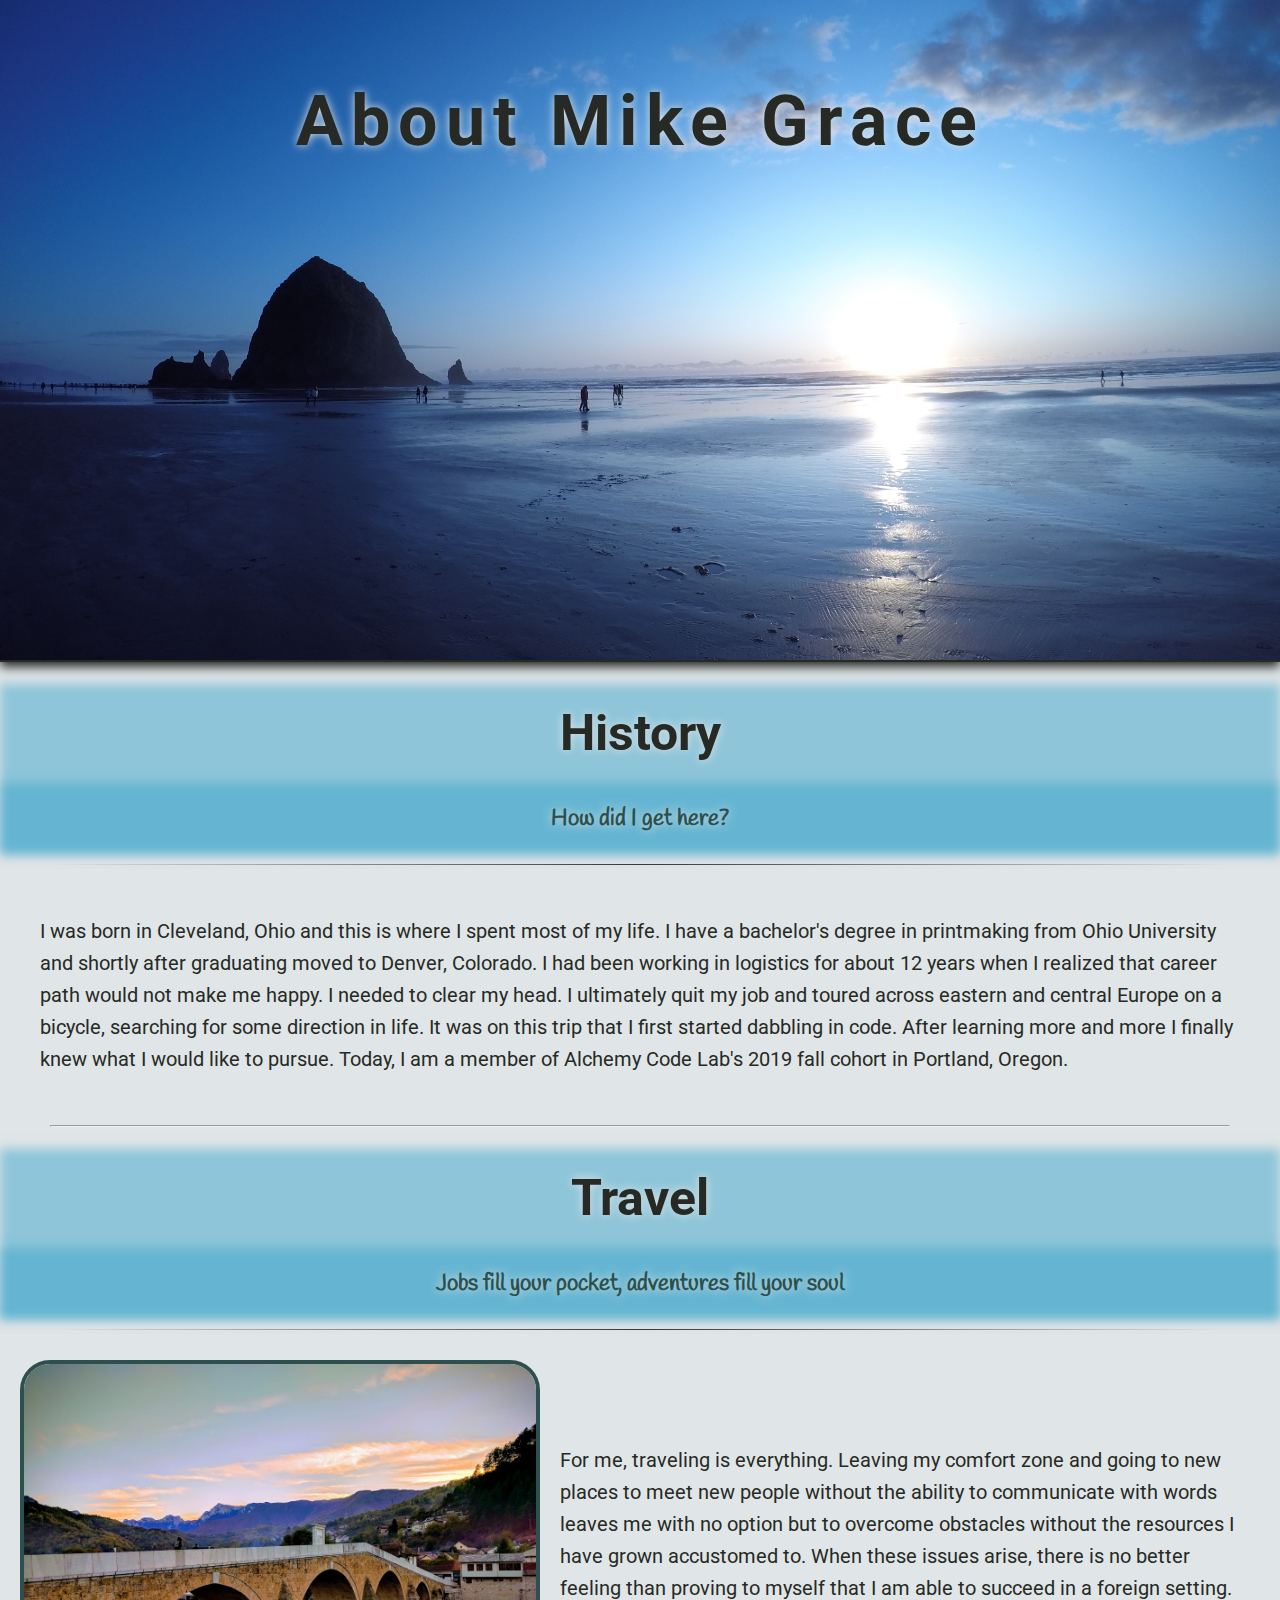
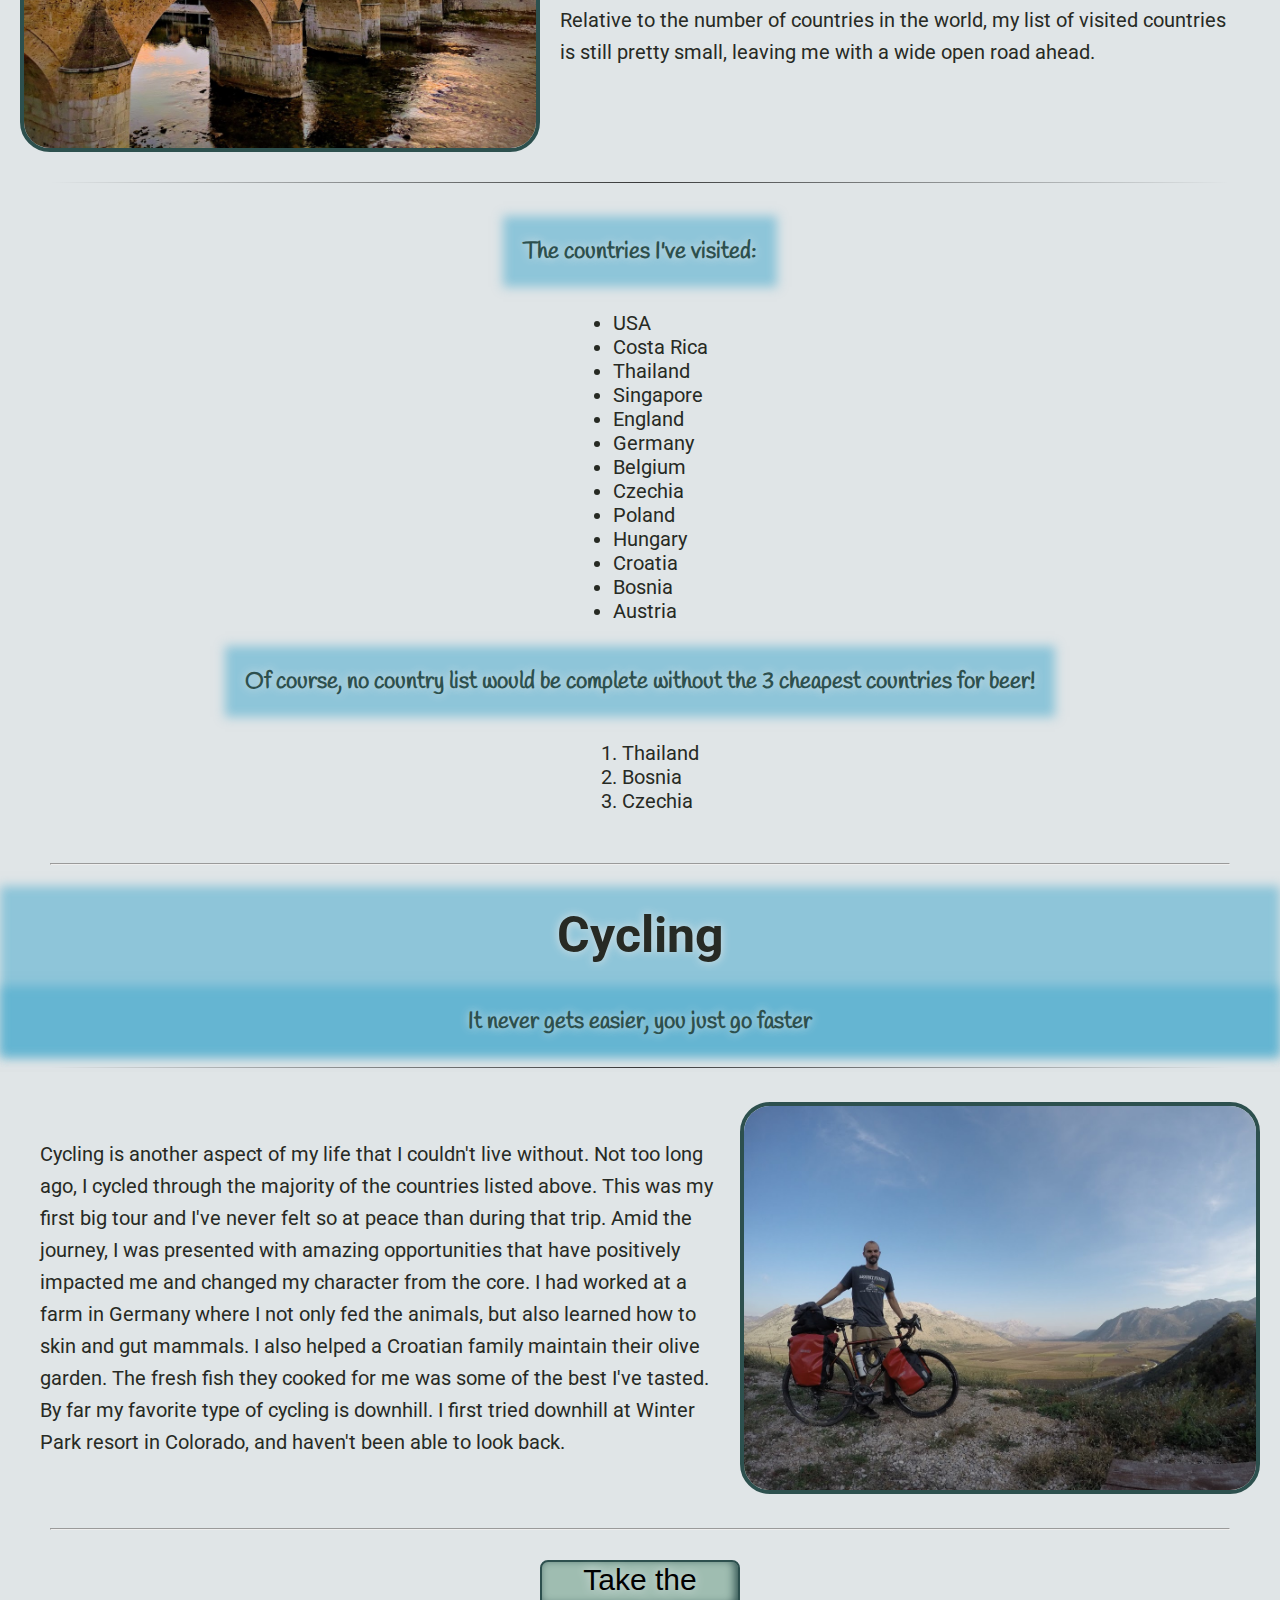
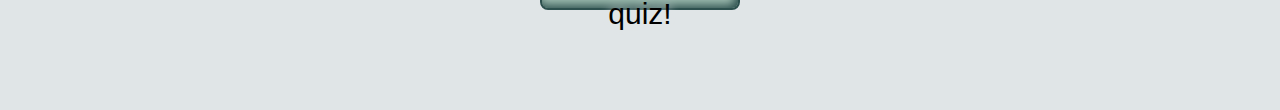
<file: index.html>
<!DOCTYPE html>
<html lang="en">

<head>
    <meta charset="UTF-8">
    <meta name="viewport" content="width=device-width, initial-scale=1.0">
    <meta http-equiv="X-UA-Compatible" content="ie=edge">
    <link rel="stylesheet" href="./src/styles.css">
    <link href="https://fonts.googleapis.com/css?family=Handlee|Roboto:400,700&display=swap" rel="stylesheet">
    <title>About Me</title>
</head>

<body>
    <header>
        <h1>About Mike Grace</h1>
    </header>

    <div class="wrapper">
        <section class="history">
            <article>
                <hgroup>
                    <h2>History</h2>
                    <h3>How did I get here?</h3>
                </hgroup>
                <hr class="top">
                <p>I was born in Cleveland, Ohio and this is where I spent most of my life. I have a bachelor's degree
                    in printmaking from Ohio University and shortly after graduating moved to Denver, Colorado. I had been
                    working in logistics for about 12 years when I realized that career path would not make me happy. I
                    needed to clear my head. I ultimately quit my job and toured across eastern and central Europe on a
                    bicycle, searching for some direction in life. It was on this trip that I first started dabbling in
                    code. After learning more and more I finally knew what I would like to pursue. Today, I am a member
                    of Alchemy Code Lab's 2019 fall cohort in Portland, Oregon.</p>
                <hr>
            </article>
        </section>

        <hgroup>
            <h2>Travel</h2>
            <h3>Jobs fill your pocket, adventures fill your soul</h3>
        </hgroup>
        <section class="travel">
            <article>
                <hr class="top">
                <div class="picWords">
                    <img src="./assets/bosnia.jpg" alt="Somewhere in Bosnia" class="bodyPics">
                    <p>For me, traveling is everything. Leaving my comfort zone and going to new places to meet new
                        people without the ability to communicate with words leaves me with no option but to overcome
                        obstacles without the resources I have grown accustomed to. When these issues arise, there is no better
                        feeling than proving to myself that I am able to succeed in a foreign setting. Relative to the number of
                        countries in the world, my list of visited countries is still pretty small, leaving me with a wide open road
                        ahead.</p>
                </div>
                <hr class="top">
                <div id="lists">
                    <h3>The countries I've visited:</h3>
                    <ul>
                        <li>USA</li>
                        <li>Costa Rica</li>
                        <li>Thailand</li>
                        <li>Singapore</li>
                        <li>England</li>
                        <li>Germany</li>
                        <li>Belgium</li>
                        <li>Czechia</li>
                        <li>Poland</li>
                        <li>Hungary</li>
                        <li>Croatia</li>
                        <li>Bosnia</li>
                        <li>Austria</li>
                    </ul>
                    <h3>Of course, no country list would be complete without the 3 cheapest countries for beer!</h3>
                    <ol>
                        <li>Thailand</li>
                        <li>Bosnia</li>
                        <li>Czechia</li>
                    </ol>
                </div>
            </article>
            <hr>
        </section>

        <hgroup>
            <h2>Cycling</h2>
            <h3>It never gets easier, you just go faster</h3>
        </hgroup>
        <section class="cycling">
            <hr class="top">
            <div class="picWords">
                <article>
                    <p>Cycling is another aspect of my life that I couldn't live without. Not too long ago, I cycled
                        through the majority of the countries listed above. This was my first big tour and I've never
                        felt so at peace than during that trip. Amid the journey, I was presented with amazing opportunities that
                        have positively impacted me and changed my character from the core. I had worked at a farm in
                        Germany where I not only fed the animals, but also learned how to skin and gut mammals. I also helped a
                        Croatian family maintain their olive garden. The fresh fish they cooked for me was some of the
                        best I've tasted. By far my favorite type of cycling is downhill. I first tried downhill at
                        Winter Park resort in Colorado, and haven't been able to look back.</p>
                </article>
                <img src="./assets/bikePic.jpg" alt="Pic of me on a bike" class="bodyPics">
            </div>
        </section>

        <hr>

        <div id="myButton">
            <button id="quiz-button">Take the quiz!</button>
        </div>

        <section id="quizResults">
            <p id="score"></p>
        </section>
    </div>

    <script type="module" src="./src/app.js"></script>
</body>

</html>
</file>
<file: src/styles.css>
body {
    background: #E0E5E7;
    font-family: 'Roboto', sans-serif;
    font-size: 20px;
    margin: 0;
    color: #272A24;
}

h1 {
    text-align: center;
    font-size: 70px;
    background-color: #98aee0;
    margin: 0;
    padding: 80px;
    background-image: url('../assets/Haystack.JPG');
    background-size: 100vw;
    background-position: center;
    height: 500px;
    border-bottom: 2px solid #272A24;
    box-shadow: 0 5px 10px #272A24;
    letter-spacing: 8px;
    text-shadow: 0 0 10px #E0E5E7;
}

h2 {
    text-align: center;
    font-weight: 700;
    font-size: 50px;
}

h3 {
    font-family: 'Handlee', cursive;
    color: #2D504E;
}

.wrapper {
    margin: 20px;
}

.top {
    border: 0;
    height: 1px;
    background-image: linear-gradient(to right, rgba(0, 0, 0, 0), rgba(0, 0, 0, 0.75), rgba(0, 0, 0, 0));
}

hr {
    margin: 30px;
}

hgroup, h3 {
    text-align: center;
    text-shadow: 0 0 10px #E0E5E7;
    background: rgba(60, 165, 203, .5);
    box-shadow: 0 0 10px 20px rgba(60, 165, 203, .5);
}

.picWords {
    display: flex;
    justify-content: flex-start;
    align-items: center;
}

.bodyPics {
    width: 40vw;
    border-radius: 30px;
    object-fit: cover;
    max-height: 500px;
    border: 4px solid #2D504E;
}

ul ol {
    text-align: center;
}

p {
    line-height: 2rem;
    padding: 20px;
}

#lists {
    display: flex;
    align-items: center;
    flex-direction: column;
}

#myButton {
    display: flex;
    justify-content: center;
}

button {
    background-color: #9FBDB1;
    height: 50px;
    width: 200px;
    font-size: 1.5em;
    border-radius: 8px;
    text-shadow: 0 0 10px #E0E5E7;
    border: 2px solid #2D504E;
    box-shadow: inset -3px -3px 10px #2D504E;
    outline: none;
}

#quizResults {
    display: flex;
    justify-content: center;
    color: green;
}
</file>
